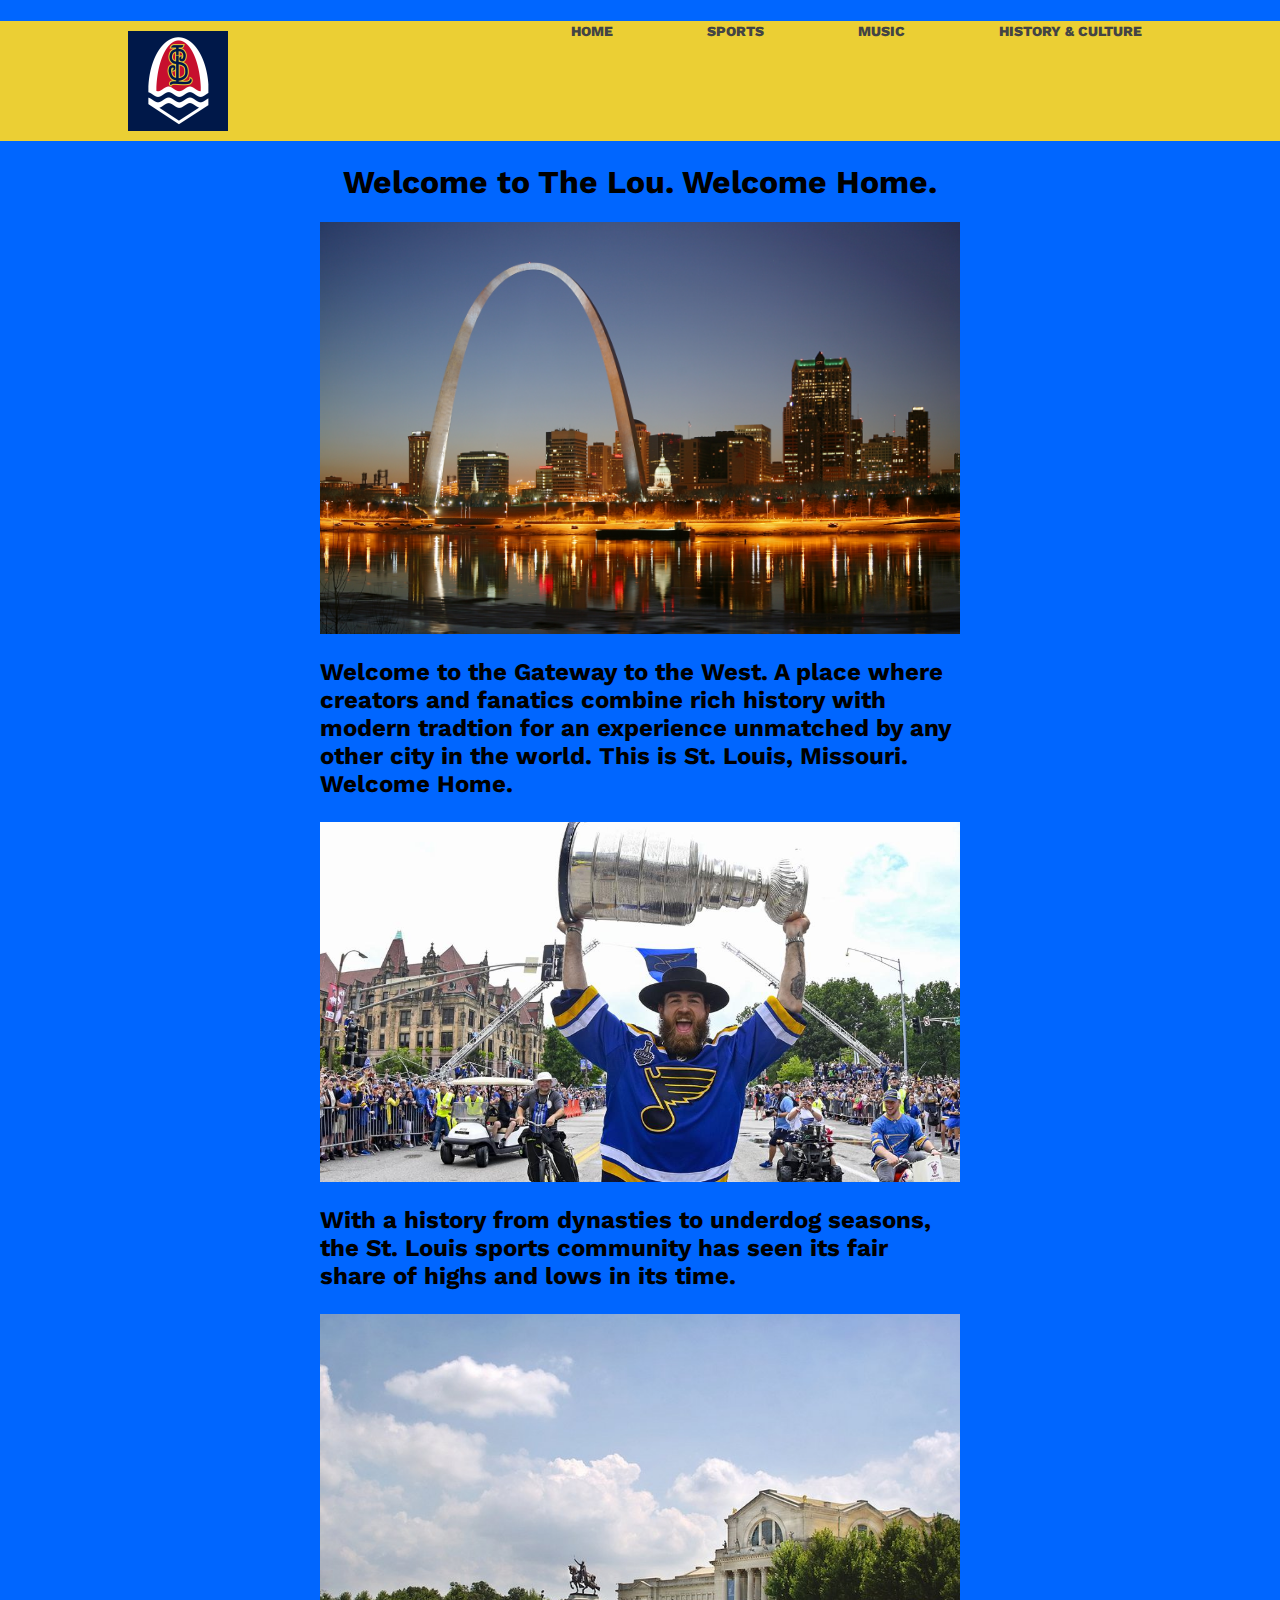
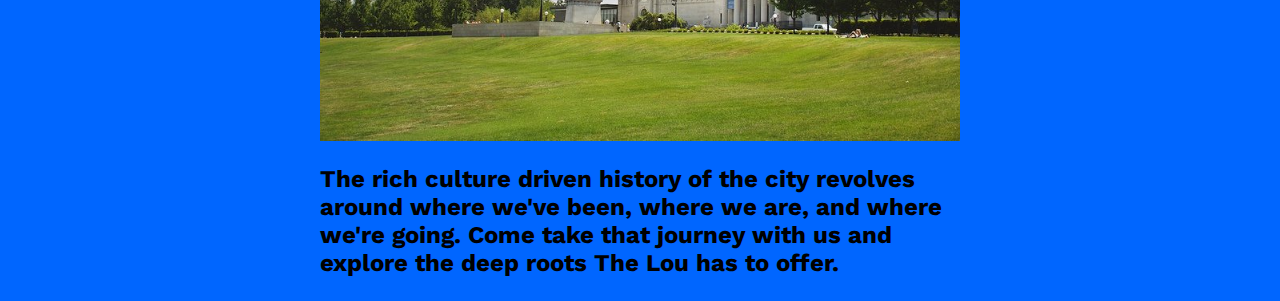
<file: index.html>
<!DOCTYPE html>

<html>
  <head>

    <meta charset="utf-8">
    <link rel="stylesheet" href="mystyle.css">
    <title>Welcome to The Lou</title>
  <link href="https://fonts.googleapis.com/css2?family=PT+Serif:ital@1&family=Roboto:wght@400;700&display=swap" rel="stylesheet">
  <meta name="description" content="Drew Cusumano's website for J4502.">
  <meta name="author" content="Drew Cusumano">
  <meta name="keywords" content="Drew Cusumano, J4502"/>
</head>

<body>

  <header>
    <div class="container">
<h1 class="logo.png"></h1>
      <a href="index.html">
      <img src="logo.png" alt="logo" class="logo" width= "100" height= "100">
      </a>
      <nav>
        <ul>
          <li><a href="index.html">HOME</a></li>
          <li><a href="sports.html">SPORTS</a></li>
          <li><a href="music.html">MUSIC</a></li>
          <li><a href="historyandculture.html">HISTORY & CULTURE</a></li>
        </ul>
      </nav>
    </div>
  </header>

<h1><center>
  Welcome to The Lou. Welcome Home.
</center>
</h1>
  <img src="skyline.jpg" alt="St. Louis Skyline" class="center">
  <h2>
    <p class="center">
      Welcome to the Gateway to the West. A place where creators
      and fanatics combine rich history with modern tradtion for an
      experience unmatched by any other city in the world.
      This is St. Louis, Missouri. Welcome Home.
    </p></h2>
  <img src="oreillyparade.jpg" alt="Ryan O'Reilly at the St. Louis Blues Parade" class="center">
  <h2>
    <p class="center">
      With a history from dynasties to underdog seasons, the St. Louis
      sports community has seen its fair share of highs and lows in its time.
    </p></h2>

  <img src="arthill.jpg" alt="Art Hill in St. Louis" class="center">
  <h2>
    <p class="center">
      The rich culture driven history of the city revolves around where
      we've been, where we are, and where we're going. Come take that journey
      with us and explore the deep roots The Lou has to offer.
    </p></h2>
</h1>


  </body>
</html>
</file>
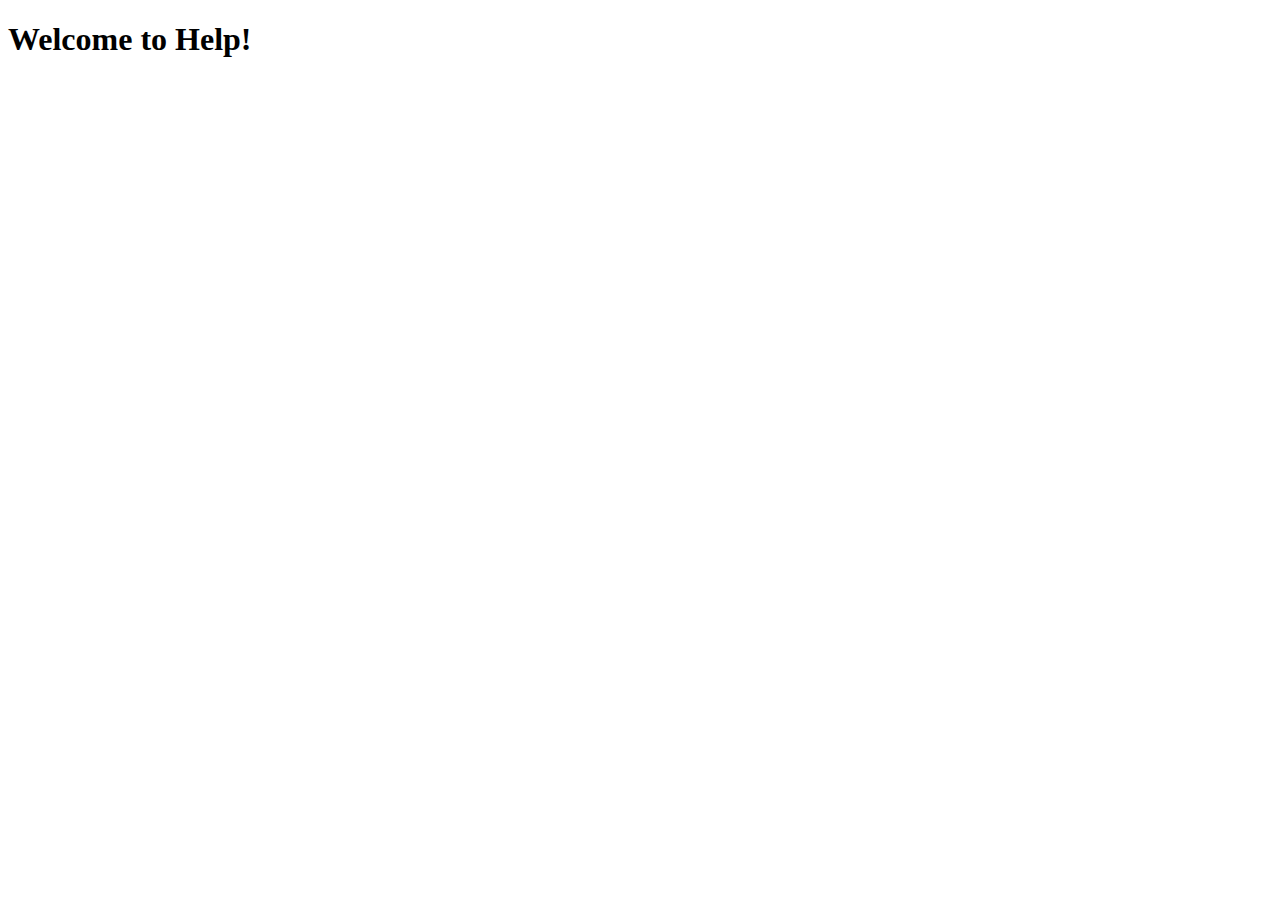
<file: help.html>
<!DOCTYPE html>


<head>
  <meta charset="utf-8">

  <title>Drew's J4502 Website</title>
  <meta name="description" content="Drew Cusumano's Help page for J4502.">
  <meta name="author" content="Drew Cusumano">
  <meta name="keywords" content="Drew Cusumano, J4502"/>

</head>

<body>
  <h1>Welcome to Help!</h1>
</file>
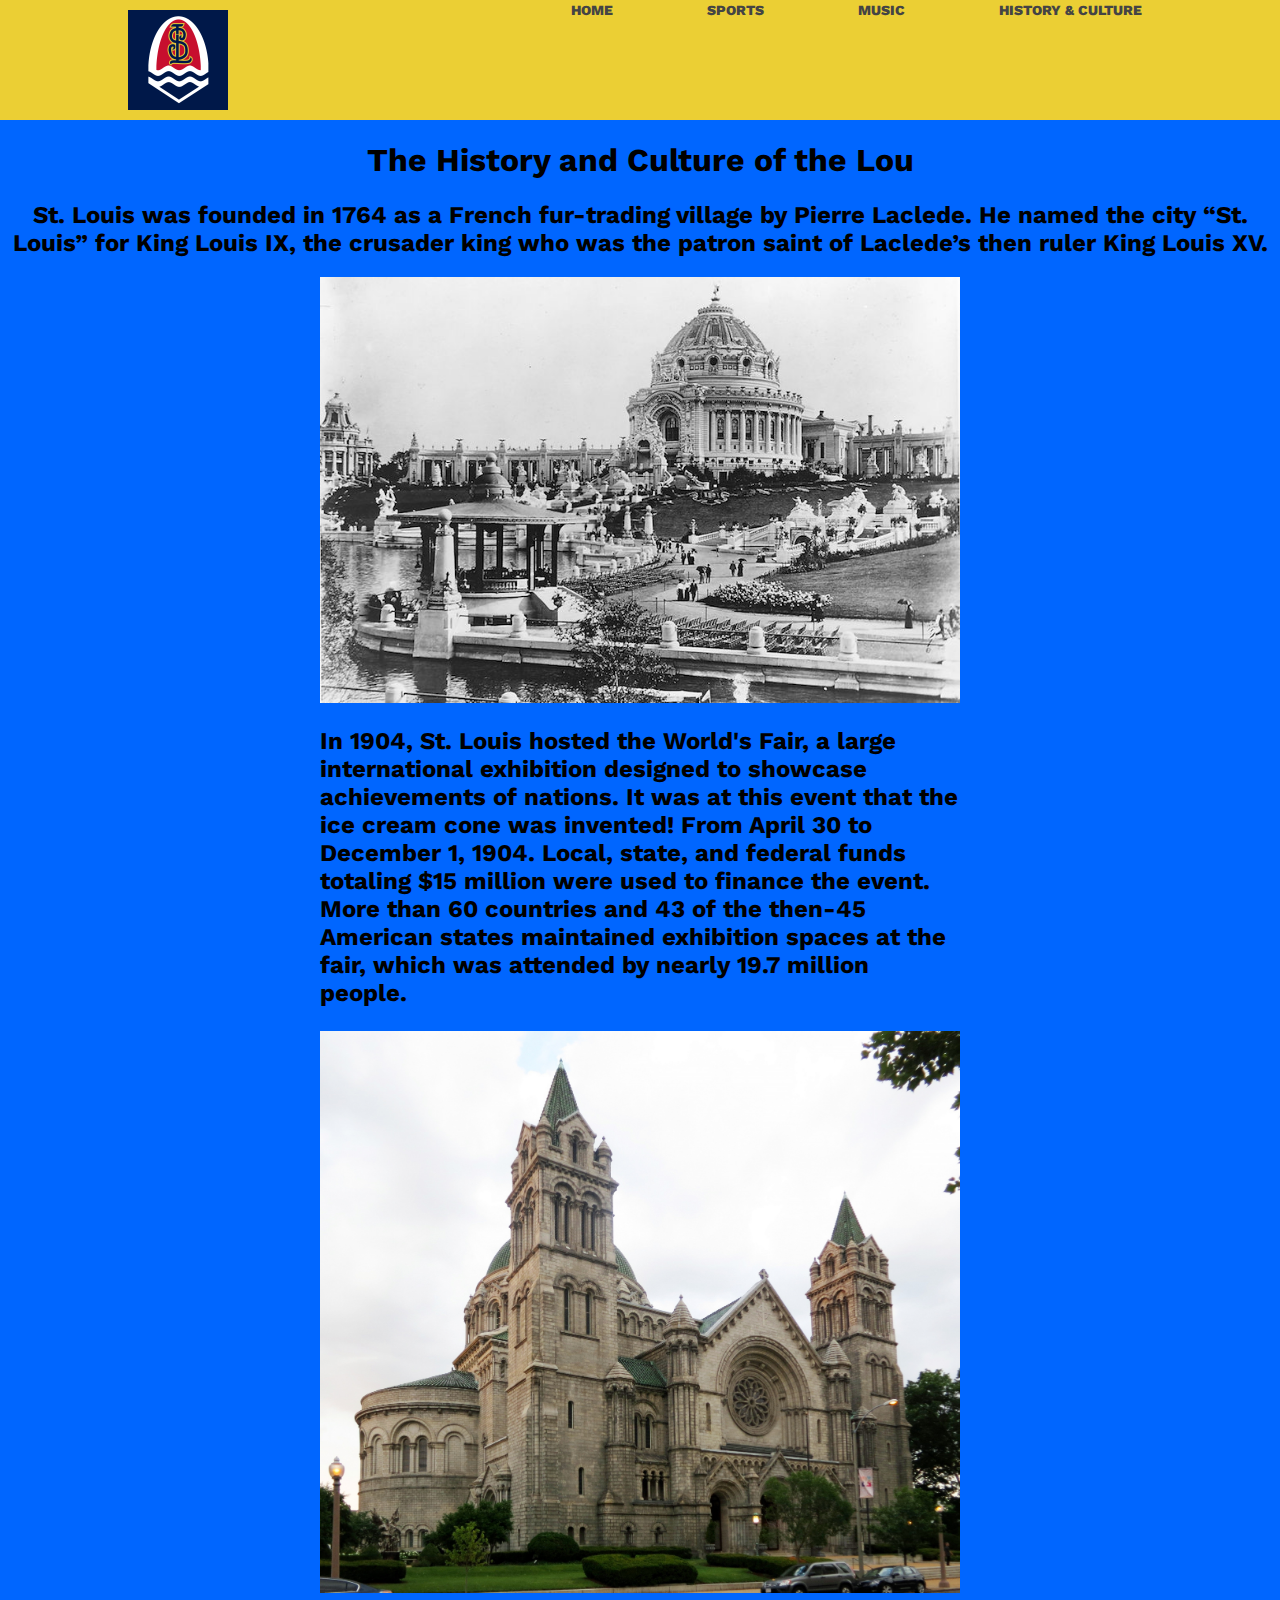
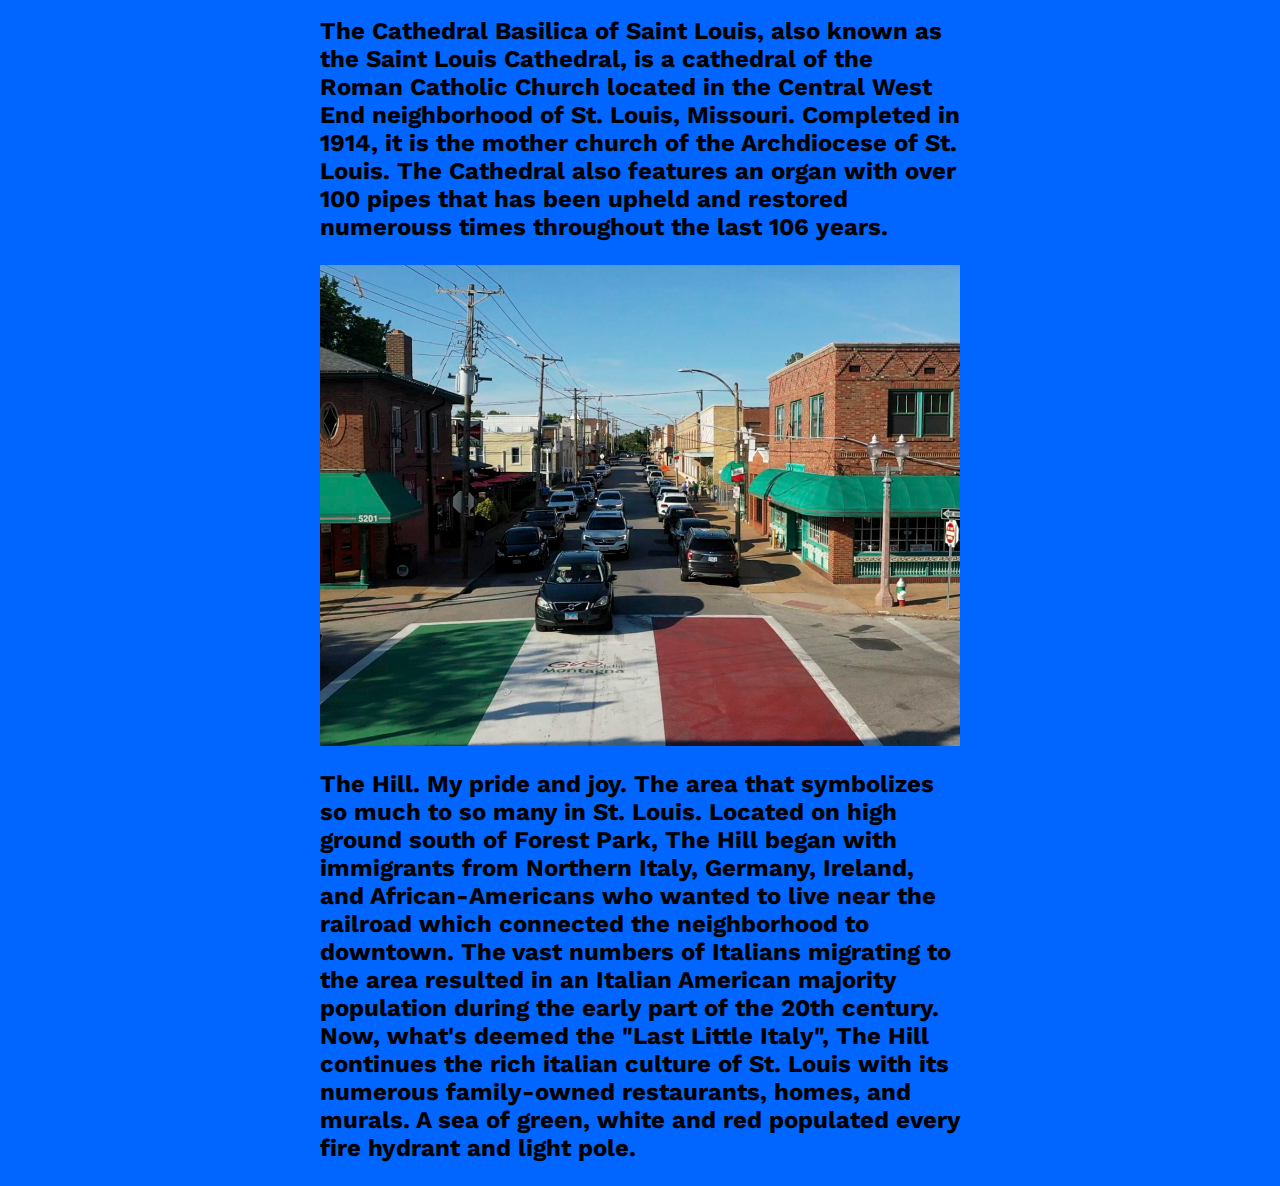
<file: HistoryandCulture.html>
<!DOCTYPE html>

<html>
  <head>
    <meta charset="utf-8">
    <link rel="stylesheet" href="mystyle.css">
    <title>History and Culture</title>
  <link href="https://fonts.googleapis.com/css2?family=PT+Serif:ital@1&family=Roboto:wght@400;700&display=swap" rel="stylesheet">
  <meta name="description" content="Drew Cusumano's website for J4502.">
  <meta name="author" content="Drew Cusumano">
  <meta name="keywords" content="Drew Cusumano, J4502"/>
</head>

<body>

  <header>
    <div class="container">

      <a href="index.html">
      <img src="logo.png" alt="logo" class="logo" width= "100" height= "100">
    </a>
    <nav>
      <ul>
        <li><a href="index.html">HOME</a></li>
        <li><a href="sports.html">SPORTS</a></li>
        <li><a href="music.html">MUSIC</a></li>
        <li><a href="historyandculture.html">HISTORY & CULTURE</a></li>
      </ul>
    </nav>
</header>

<h1>
  <center>
  The History and Culture of the Lou
</center>
</h1>

<h2><center>
  St. Louis was founded in 1764 as a
  French fur-trading village by Pierre
  Laclede. He named the city “St. Louis”
  for King Louis IX, the crusader king
  who was the patron saint of Laclede’s
  then ruler King Louis XV.
</center>
</h2>

<img src="worldsfair.jpg" alt="" class="center">
<h2>
  <p class="center">
    In 1904, St. Louis hosted the World's Fair, a large international exhibition designed to showcase achievements of nations. It was at this event that the ice cream cone was invented!
    From April 30 to December 1, 1904. Local, state, and federal funds totaling $15 million were used to finance the event. More than 60 countries
    and 43 of the then-45 American states maintained exhibition spaces at the fair, which was attended by nearly 19.7 million people.
  </p></h2>
<img src="church.jpg" alt="" class="center">
<h2>
  <p class="center">
    The Cathedral Basilica of Saint Louis, also known as the Saint Louis Cathedral, is a cathedral of the Roman Catholic Church located in the Central
    West End neighborhood of St. Louis, Missouri. Completed in 1914, it is the mother church of the Archdiocese of St. Louis. The Cathedral also features an organ with over 100 pipes that has been
    upheld and restored numerouss times throughout the last 106 years.
  </p></h2>

<img src="hill.jpg" alt="" class="center">
<h2>
  <p class="center">
    The Hill. My pride and joy. The area that symbolizes so much to so many in St. Louis. Located on high ground south of Forest Park, The Hill began with immigrants from Northern Italy,
    Germany, Ireland, and African-Americans who wanted to live near the railroad which connected the neighborhood to downtown. The vast numbers
    of Italians migrating to the area resulted in an Italian American majority population during the early part of the 20th century. Now, what's deemed the "Last Little Italy", The Hill continues the rich
    italian culture of St. Louis with its numerous family-owned restaurants, homes, and murals. A sea of green, white and red populated every fire hydrant and light pole.
  </p></h2>
</h1>
</file>
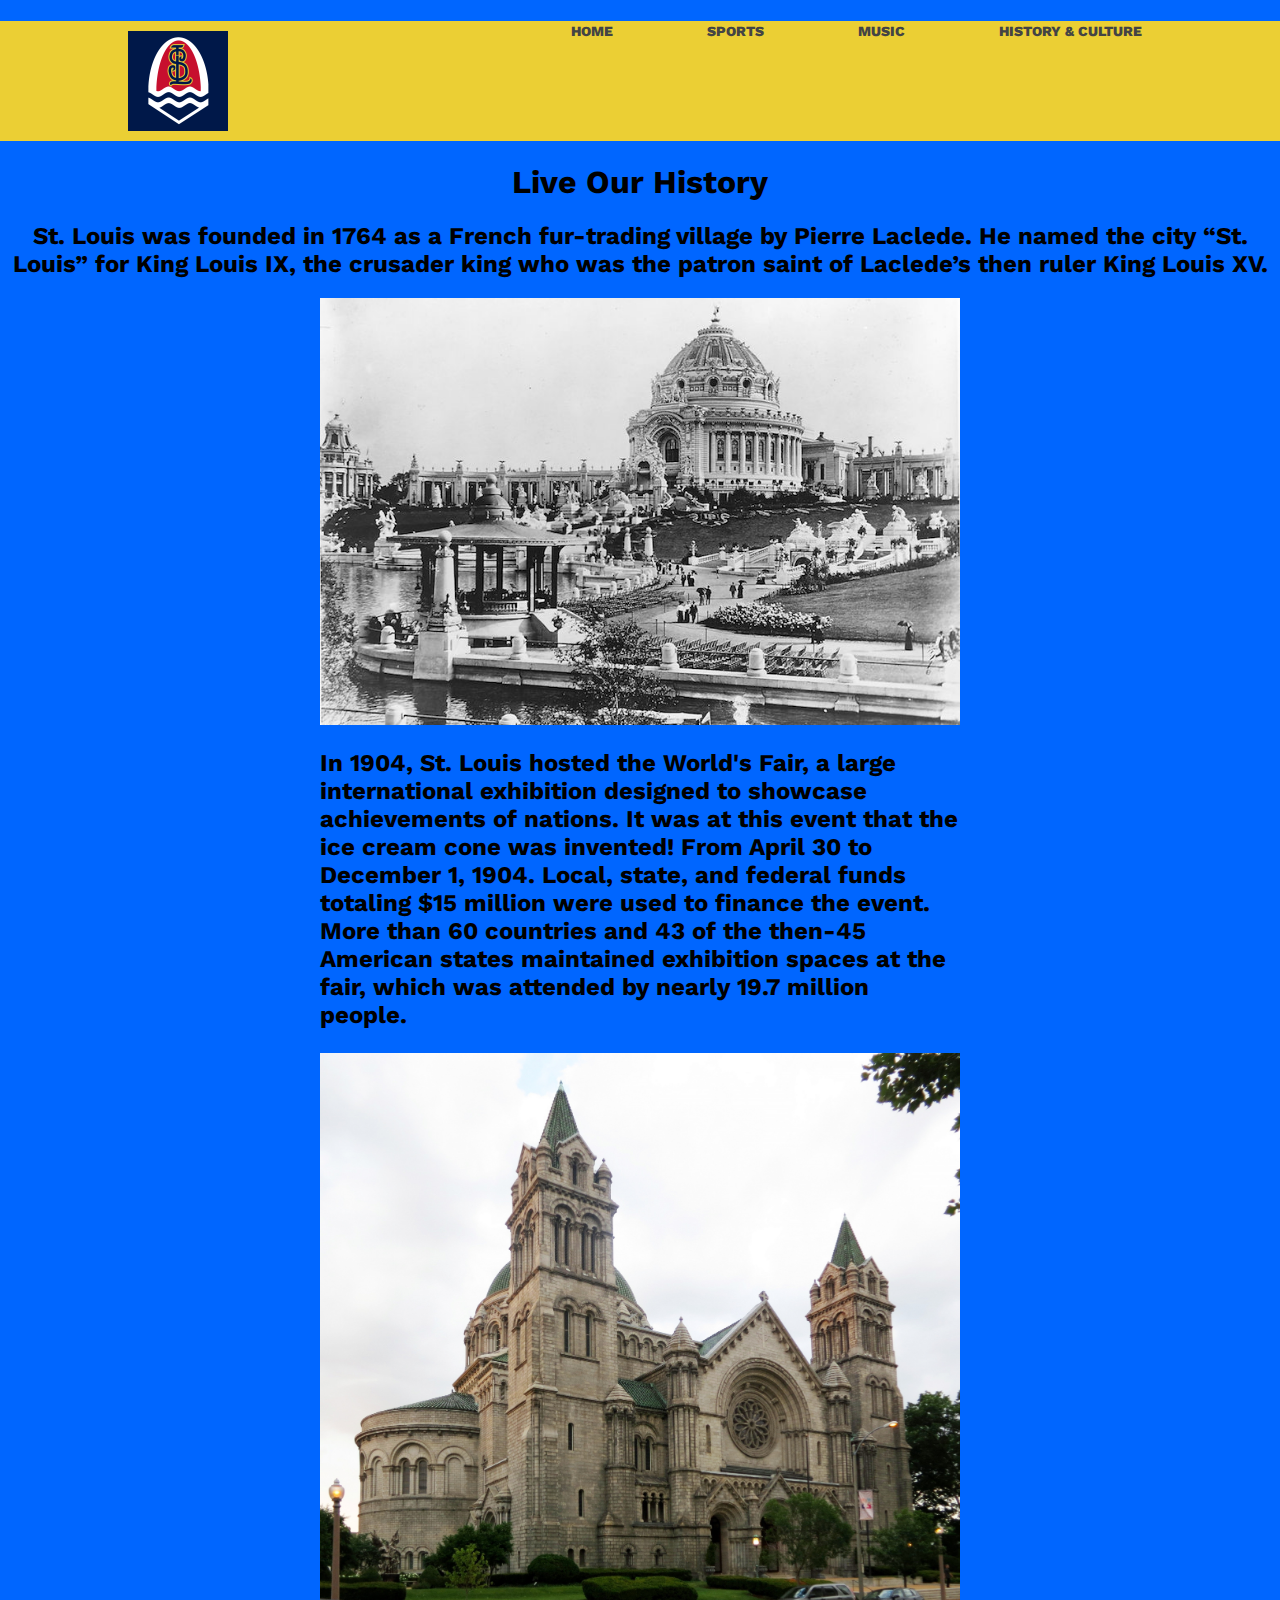
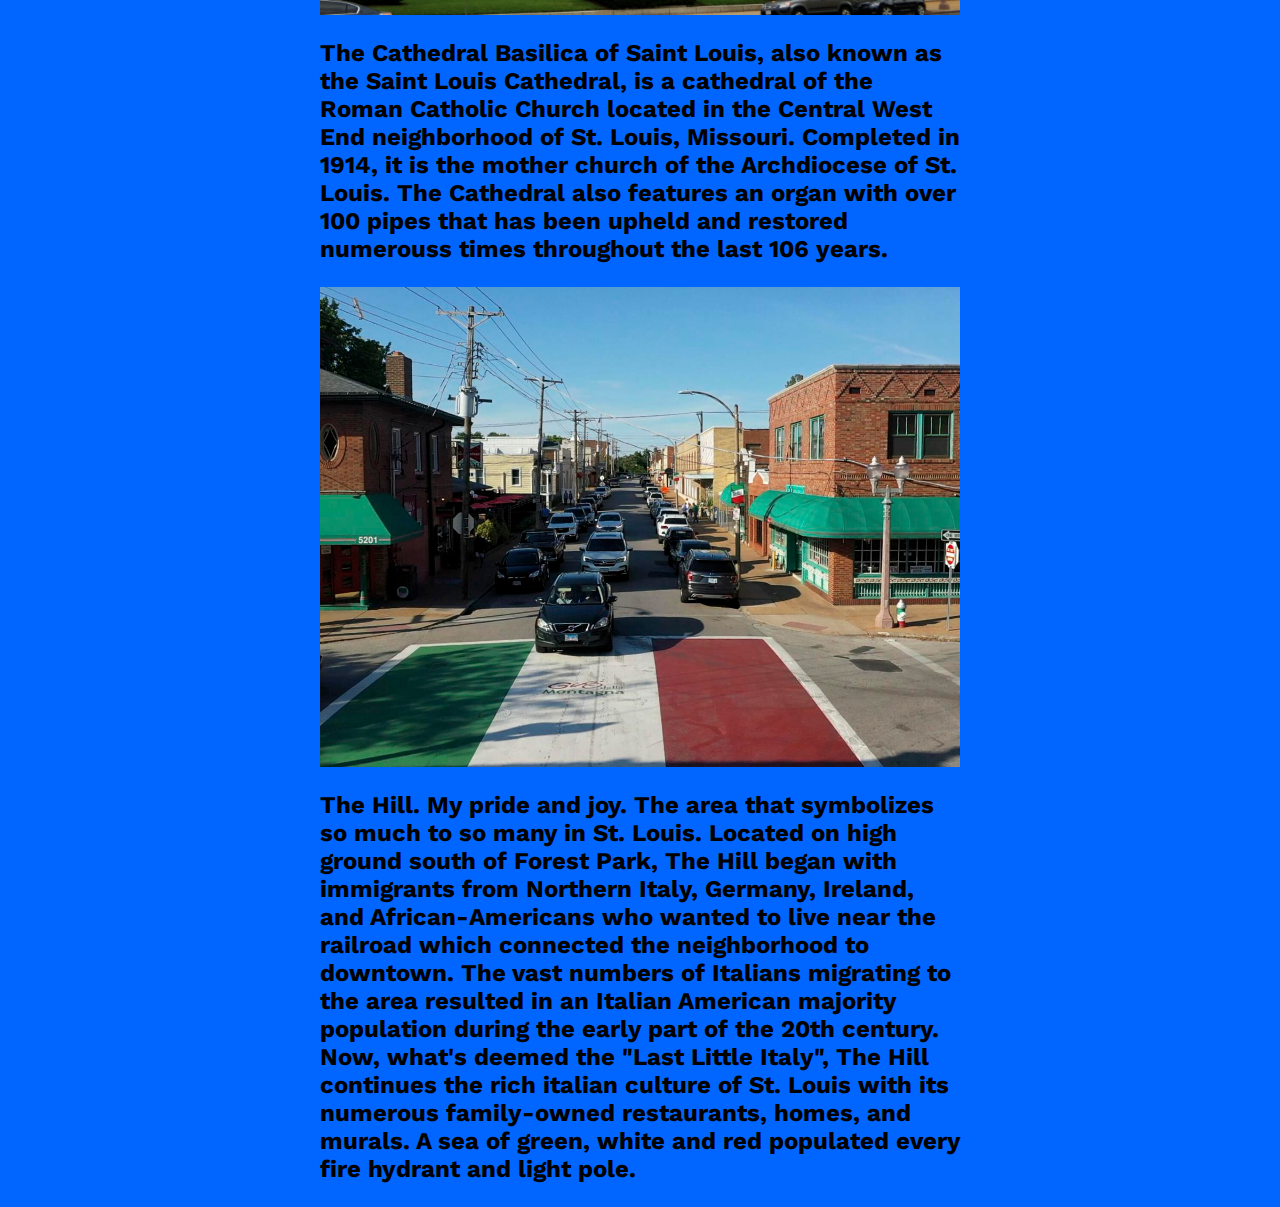
<file: historyandculture.html>
<!DOCTYPE html>

<html>
  <head>
    <meta charset="utf-8">
    <link rel="stylesheet" href="mystyle.css">
    <title>History and Culture</title>
  <link href="https://fonts.googleapis.com/css2?family=PT+Serif:ital@1&family=Roboto:wght@400;700&display=swap" rel="stylesheet">
  <meta name="description" content="Drew Cusumano's website for J4502.">
  <meta name="author" content="Drew Cusumano">
  <meta name="keywords" content="Drew Cusumano, J4502"/>
</head>

<body>

  <header>
    <div class="container">
<h1 class="logo.png"></h1>
      <a href="index.html">
      <img src="logo.png" alt="logo" class="logo" width= "100" height= "100">
      </a>
      <nav>
        <ul>
          <li><a href="index.html">HOME</a></li>
          <li><a href="sports.html">SPORTS</a></li>
          <li><a href="music.html">MUSIC</a></li>
          <li><a href="historyandculture.html">HISTORY & CULTURE</a></li>
        </ul>
      </nav>
    </div>
  </header>

<h1>
  <center>
Live Our History
</center>
</h1>

<h2><center>
  St. Louis was founded in 1764 as a
  French fur-trading village by Pierre
  Laclede. He named the city “St. Louis”
  for King Louis IX, the crusader king
  who was the patron saint of Laclede’s
  then ruler King Louis XV.
</center>
</h2>

<img src="worldsfair.jpg" alt="The World's Fair hosted in St. Louis" class="center">
<h2>
  <p class="center">
    In 1904, St. Louis hosted the World's Fair, a large international exhibition designed to showcase achievements of nations. It was at this event that the ice cream cone was invented!
    From April 30 to December 1, 1904. Local, state, and federal funds totaling $15 million were used to finance the event. More than 60 countries
    and 43 of the then-45 American states maintained exhibition spaces at the fair, which was attended by nearly 19.7 million people.
  </p></h2>
<img src="church.jpg" alt="The Cathedral Basilica in St. Louis" class="center">
<h2>
  <p class="center">
    The Cathedral Basilica of Saint Louis, also known as the Saint Louis Cathedral, is a cathedral of the Roman Catholic Church located in the Central
    West End neighborhood of St. Louis, Missouri. Completed in 1914, it is the mother church of the Archdiocese of St. Louis. The Cathedral also features an organ with over 100 pipes that has been
    upheld and restored numerouss times throughout the last 106 years.
  </p></h2>

<img src="hill.jpg" alt="The Hill italian neighbborhood in St. Louis" class="center">
<h2>
  <p class="center">
    The Hill. My pride and joy. The area that symbolizes so much to so many in St. Louis. Located on high ground south of Forest Park, The Hill began with immigrants from Northern Italy,
    Germany, Ireland, and African-Americans who wanted to live near the railroad which connected the neighborhood to downtown. The vast numbers
    of Italians migrating to the area resulted in an Italian American majority population during the early part of the 20th century. Now, what's deemed the "Last Little Italy", The Hill continues the rich
    italian culture of St. Louis with its numerous family-owned restaurants, homes, and murals. A sea of green, white and red populated every fire hydrant and light pole.
  </p></h2>
</h1>
</file>
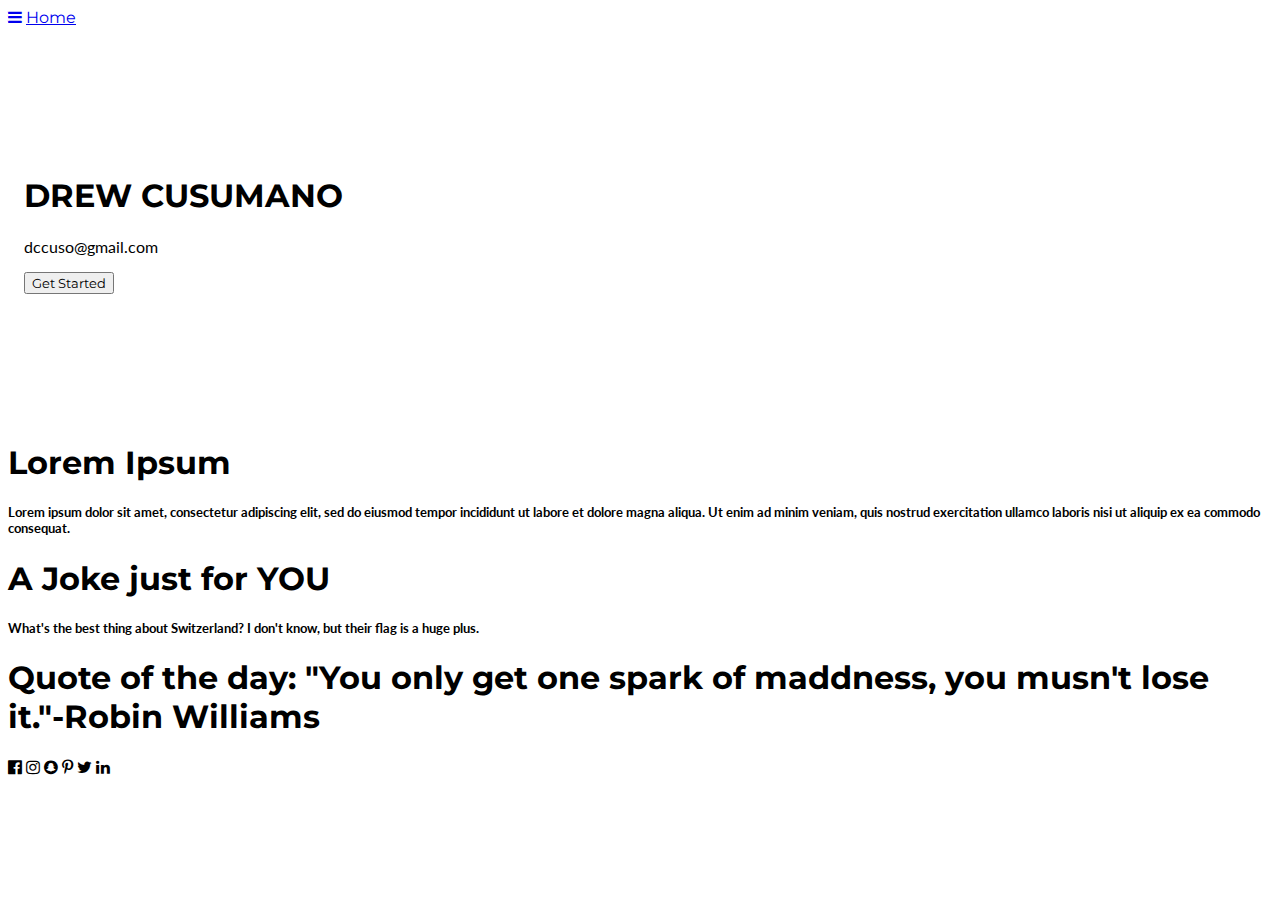
<file: Portfolio.html>
<!DOCTYPE html>
<html lang="en">
<title>Drew Cusumano's Portfolio</title>
<meta charset="UTF-8">
<meta name="viewport" content="width=device-width, initial-scale=1">
<link rel="stylesheet" href="https://fonts.googleapis.com/css?family=Lato">
<link rel="stylesheet" href="https://fonts.googleapis.com/css?family=Montserrat">
<link rel="stylesheet" href="https://cdnjs.cloudflare.com/ajax/libs/font-awesome/4.7.0/css/font-awesome.min.css">
<style>
body,h1,h2,h3,h4,h5,h6 {font-family: "Lato", sans-serif}
.w3-bar,h1,button {font-family: "Montserrat", sans-serif}
.fa-anchor,.fa-coffee {font-size:200px}
</style>
<body>

<!-- Navbar -->
<div class="w3-top">
  <div class="w3-bar w3-red w3-card w3-left-align w3-large">
    <a class="w3-bar-item w3-button w3-hide-medium w3-hide-large w3-right w3-padding-large w3-hover-white w3-large w3-blue" href="javascript:void(0);" onclick="myFunction()" title="Toggle Navigation Menu"><i class="fa fa-bars"></i></a>
    <a href="#" class="w3-bar-item w3-button w3-padding-large w3-white">Home</a>

  </div>

  <!-- Navbar on small screens -->
  <div id="navDemo" class="w3-bar-block w3-white w3-hide w3-hide-large w3-hide-medium w3-large">
  </div>
</div>

<!-- Header -->
<header class="w3-container w3-red w3-center" style="padding:128px 16px">
  <h1 class="w3-margin w3-jumbo">DREW CUSUMANO</h1>
  <p class="w3-xlarge">dccuso@gmail.com</p>
  <button class="w3-button w3-black w3-padding-large w3-large w3-margin-top">Get Started</button>
</header>

<!-- First Grid -->
<div class="w3-row-padding w3-padding-64 w3-container">
  <div class="w3-content">
    <div class="w3-twothird">
      <h1>Lorem Ipsum</h1>
      <h5 class="w3-padding-32">Lorem ipsum dolor sit amet, consectetur adipiscing elit, sed do eiusmod tempor incididunt ut labore et dolore magna aliqua. Ut enim ad minim veniam, quis nostrud exercitation ullamco laboris nisi ut aliquip ex ea commodo consequat.</h5>


    </div>

    <div class="w3-third w3-center">
      <i class="picture of me"></i>
    </div>
  </div>
</div>

<!-- Second Grid -->
<div class="w3-row-padding w3-light-grey w3-padding-64 w3-container">
  <div class="w3-content">
    <div class="w3-third w3-center">
    </div>

    <div class="w3-twothird">
      <h1>A Joke just for YOU</h1>
      <h5 class="w3-padding-32">What's the best thing about Switzerland? I don't know, but their flag is a huge plus.</h5>

    </div>
  </div>
</div>

<div class="w3-container w3-black w3-center w3-opacity w3-padding-64">
    <h1 class="w3-margin w3-xlarge">Quote of the day: "You only get one spark of maddness, you musn't lose it."-Robin Williams</h1>
</div>

<!-- Footer -->
<footer class="w3-container w3-padding-64 w3-center w3-opacity">
  <div class="w3-xlarge w3-padding-32">
    <i class="fa fa-facebook-official w3-hover-opacity"></i>
    <i class="fa fa-instagram w3-hover-opacity"></i>
    <i class="fa fa-snapchat w3-hover-opacity"></i>
    <i class="fa fa-pinterest-p w3-hover-opacity"></i>
    <i class="fa fa-twitter w3-hover-opacity"></i>
    <i class="fa fa-linkedin w3-hover-opacity"></i>
 </div>
</footer>

</body>
</html>
</file>
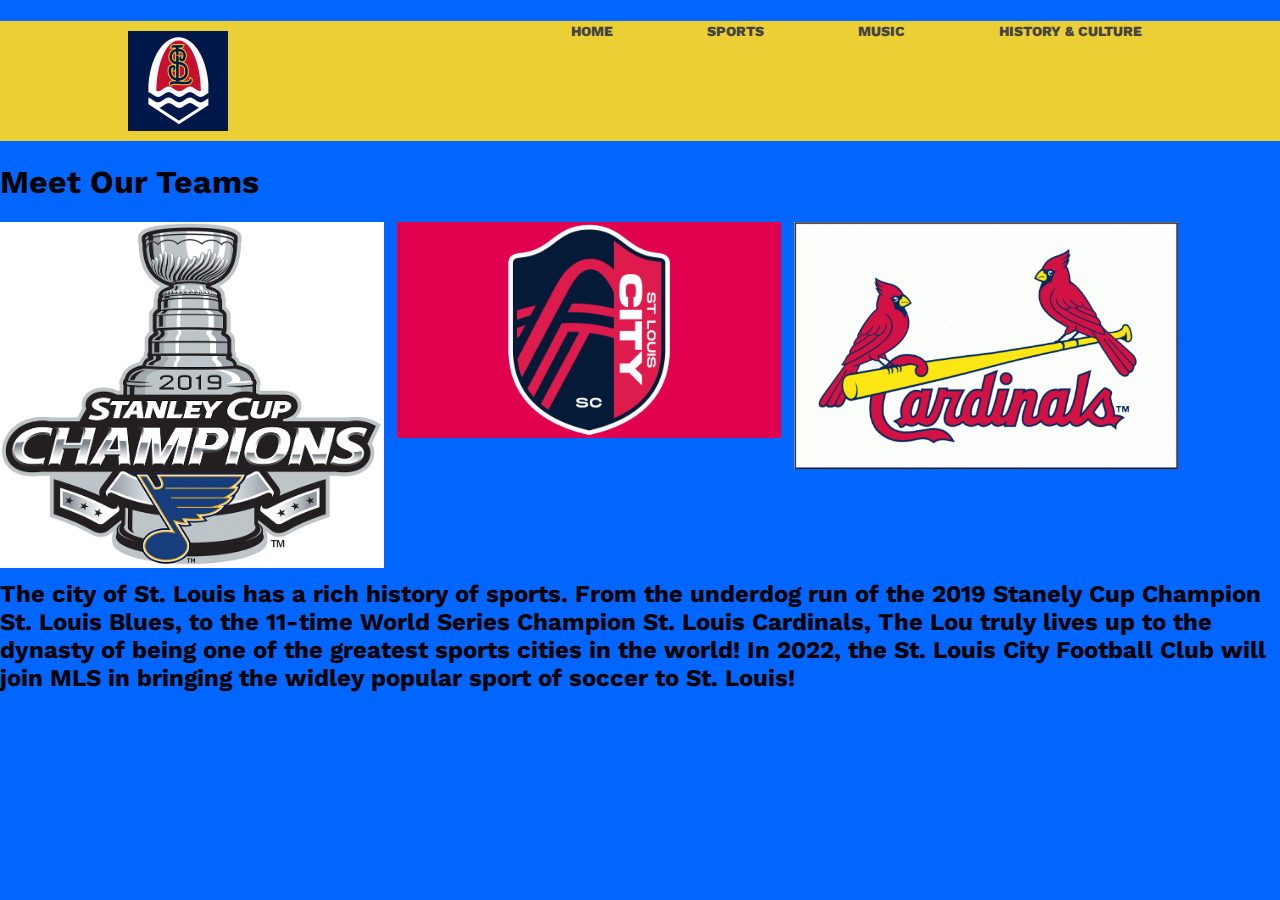
<file: Sports.html>
<!DOCTYPE html>

<html>
  <head>
    <meta charset="utf-8">
    <link rel="stylesheet" href="mystyle.css">
    <title>Sports of the Lou</title>
  <link href="https://fonts.googleapis.com/css2?family=PT+Serif:ital@1&family=Roboto:wght@400;700&display=swap" rel="stylesheet">
  <meta name="description" content="Drew Cusumano's website for J4502.">
  <meta name="author" content="Drew Cusumano">
  <meta name="keywords" content="Drew Cusumano, J4502"/>
</head>

<body>

  <header>
    <div class="container">
<h1 class="logo.png"></h1>
      <a href="index.html">
      <img src="logo.png" alt="logo" class="logo" width= "100" height= "100">
      </a>
      <nav>
        <ul>
          <li><a href="index.html">HOME</a></li>
          <li><a href="sports.html">SPORTS</a></li>
          <li><a href="music.html">MUSIC</a></li>
          <li><a href="historyandculture.html">HISTORY & CULTURE</a></li>
        </ul>
      </nav>
    </div>
  </header>
  <p><h1>Meet Our Teams </h1>

    <div class="grid-container">
      <div class="grid-item"><img src="blues.jpg" style="float: left; width: 30%; margin-right: 1%; margin-bottom: 0.5em;"></div>
      <div class="grid-item"><img src="cityfc.jpg" style="float: left; width: 30%; margin-right: 1%; margin-bottom: 0.5em;"></div>
      <div class="grid-item"><img src="cardinals.png" style="float: left; width: 30%; margin-right: 1%; margin-bottom: 0.5em;"></div>
    </div>

</p>

<p style="clear: both;">
  </div>
</div>

<p>
  <h2>
  The city of St. Louis has a rich history of sports. From the underdog run of the 2019 Stanely Cup Champion St. Louis Blues, to the 11-time World Series Champion St. Louis Cardinals,
  The Lou truly lives up to the dynasty of being one of the greatest sports cities in the world! In 2022, the St. Louis City Football Club will join MLS in bringing the widley popular sport of soccer to
  St. Louis!
</h2>
</p>
</file>
<file: mystyle.css>
@import url('https://fonts.googleapis.com/css?family=Work+Sans:400,600');
body {
	margin: 0;
	background: #0066ff;
	font-family: 'Work Sans', sans-serif;
	font-weight: 800;
}




.container {
	width: 80%;
	margin: 0 auto;
}

header {
  background: #ebcf34;
}

header::after {
  content: '';
  display: table;
  clear: both;
}

.logo {
  float: left;
  padding: 10px 0;
}

nav {
  float: right;
}

nav ul {
  margin: 0;
  padding: 0;
  list-style: none;
}

nav li {
  display: inline-block;
  margin-left: 70px;
  padding-top: 23px;

  position: relative;
}

nav a {
  color: #444;
  text-decoration: none;
  text-transform: uppercase;
  font-size: 14px;
}

nav a:hover {
  color: #000;
}

nav a::before {
  content: '';
  display: block;
  height: 5px;
  background-color: #444;

  position: absolute;
  top: 0;
  width: 0%;

  transition: all ease-in-out 250ms;
}

nav a:hover::before {
  width: 100%;
}



.container {
	width: 80%;
	margin: 0 auto;
}

header {
  background: #ebcf34;
}

header::after {
  content: '';
  display: table;
  clear: both;
}

.logo {
  float: left;
  padding: 10px 0;
}

nav {
  float: right;
}

nav ul {
  margin: 0;
  padding: 0;
  list-style: none;
}

nav li {
  display: center;
  margin-left: 70px;
  padding-top: 15px;

  position: relative;
}

nav a {
  color: #444;
  text-decoration: none;
  text-transform: uppercase;
  font-size: 14px;
}

nav a:hover {
  color: #000;
}

nav a::before {
  content: '';
  display: block;
  height: 5px;
  background-color: #444;

  position: absolute;
  top: 0;
  width: 0%;

  transition: all ease-in-out 250ms;
}

nav a:hover::before {
  width: 100%;
}


ul {list-style-type: none;}
ul li {display:inline;
  padding: 10px;
  position: relative

}
.center {
  display: block;
  margin-left: auto;
  margin-right: auto;
  width: 50%;
}
</style>

.column {
  float: left;
  width: 33.33%;
  padding: 5px;
}
.row::after {
  content: "";
  clear: both;
  display: table;
}

.preview {
    display: inline-block;
    margin: 0 40px 0 0;
}
</file>
